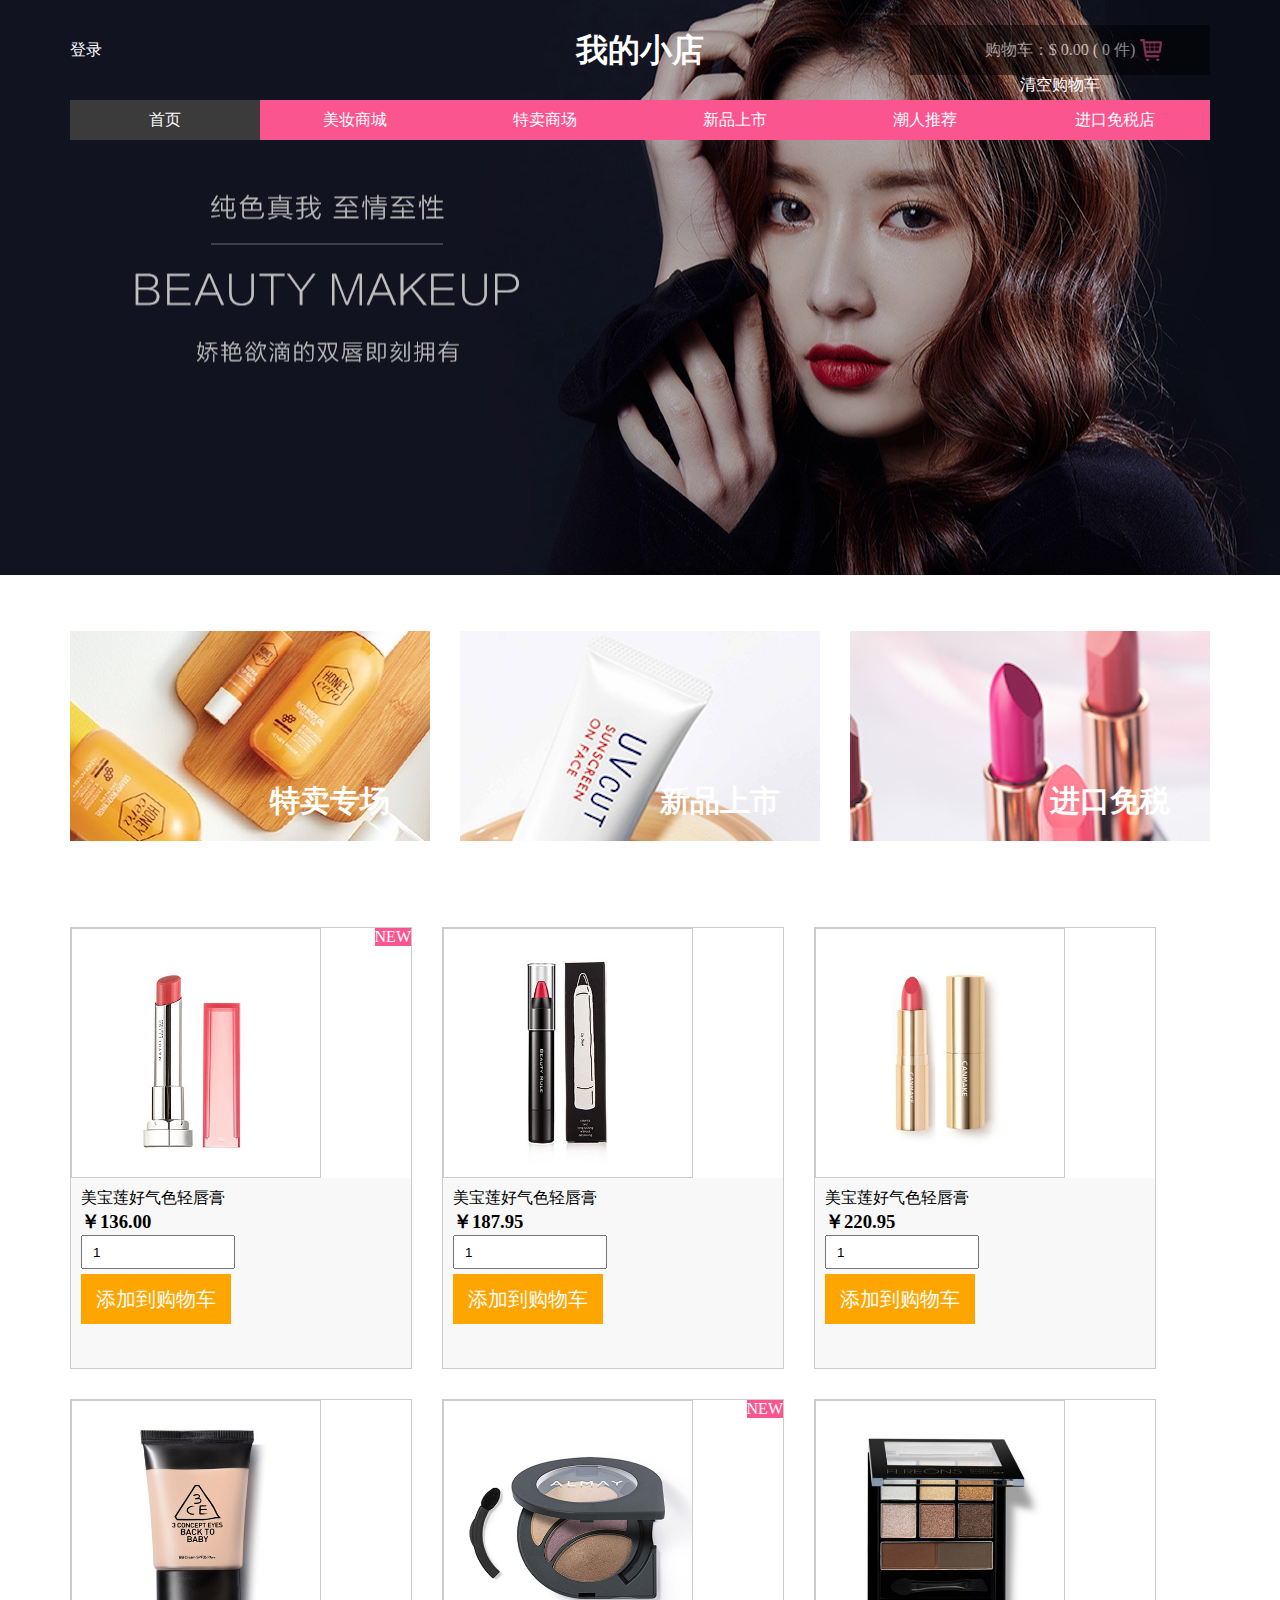
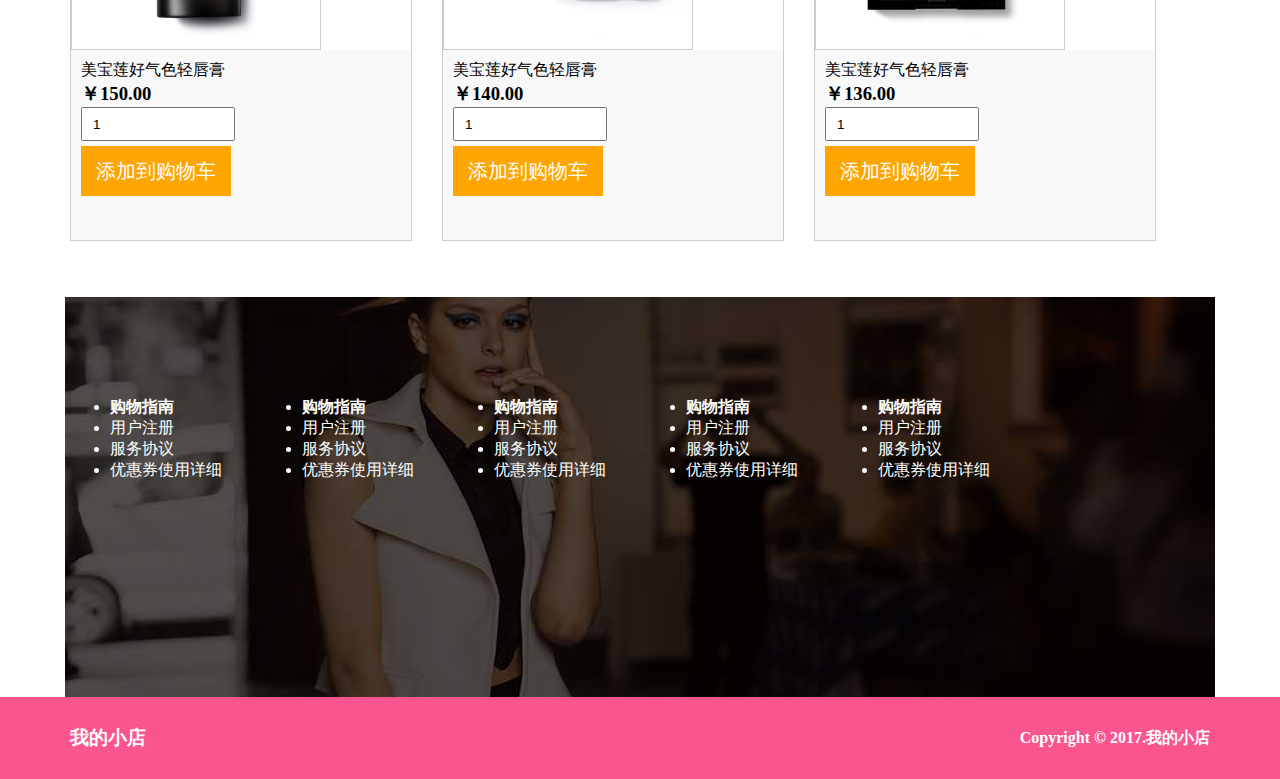
<file: html/index.html>
<!DOCTYPE html>
<html lang="en">
<head>
    <meta charset="UTF-8">
    <title>我的小店</title>
    <link rel="stylesheet" href="../css/common.css">
    <link rel="stylesheet" href="../css/index.css">
    <link rel="stylesheet" href="../css/Login.css"/>
    <link rel="stylesheet" href="../css/special-sale.css"/>
    <style type="text/css">
        p.normal {font-weight: normal}
        p.thick {font-weight: bold}
        p.thicker {font-weight: 900}
    </style>

</head>
<body>
<div id="header">
    <div class="wrapper">
        <div id="main-header">
            <div id="login" class="float">
                <a href="Login.html">登录</a>
            </div>
            <h1 class="float">我的小店</h1>
            <div id="cart" class="float">
                    <span>购物车：$
                        <span id="total-price">0.00</span>
                        (
                        <span id="total-count">0</span>
                        件)
                    </span>
                <!--<img src="img/cart.png" alt="">-->
            </div>
            <p>清空购物车</p>
        </div>
        <ul id="nav">
            <li class="selected"><a href="index.html">首页</a></li>
            <li id="makeup">
                <a href="">美妆商城</a>
                <div id="submenu">

                </div>
            </li>
            <li><a href="special-sale.html">特卖商场</a></li>
            <li><a href="">新品上市</a></li>
            <li><a href="">潮人推荐</a></li>
            <li><a href="">进口免税店</a></li>
        </ul>
    </div>
</div>
<div id="new-product">
    <div class="wrapper">
        <div class="sale bg1">
            <h4>特卖专场</h4>
        </div>
        <div class="sale bg2">
            <h4>新品上市</h4>
        </div>
        <div class="sale bg3">
            <h4>进口免税</h4>
        </div>
    </div>
</div>
<div id="product">
    <div class="wrapper">
        <div class="product-info">
            <img src="../img/bs1.jpg" alt="">
            <span class="new">NEW</span>
            <div class="product-detail">
                <p class="normal">美宝莲好气色轻唇膏</p>
                <h3>￥136.00</h3>
                <input type="text" value="1"><br>
                <button class="add">添加到购物车</button>
            </div>
        </div>
        <div class="product-info">
            <img src="../img/bs2.jpg" alt="">
            <span class="new"></span>
            <div class="product-detail">
                <p class="normal">美宝莲好气色轻唇膏</p>
                <h3>￥187.95</h3>
                <input type="text" value="1"><br>
                <button class="add">添加到购物车</button>
            </div>
        </div>
        <div class="product-info">
            <img src="../img/bs3.jpg" alt="">
            <span class="new"></span>
            <div class="product-detail">
                <p class="normal">美宝莲好气色轻唇膏</p>
                <h3>￥220.95</h3>
                <input type="text" value="1"><br>
                <button class="add">添加到购物车</button>
            </div>
        </div>
        <div class="product-info">
            <img src="../img/bs4.jpg" alt="">
            <span class="new"></span>
            <div class="product-detail">
                <p class="normal">美宝莲好气色轻唇膏</p>
                <h3>￥150.00</h3>
                <input type="text" value="1"><br>
                <button class="add">添加到购物车</button>
            </div>
        </div>
        <div class="product-info">
            <img src="../img/bs5.jpg" alt="">
            <span class="new">NEW</span>
            <div class="product-detail">
                <p class="normal">美宝莲好气色轻唇膏</p>
                <h3>￥140.00</h3>
                <input type="text" value="1"><br>
                <button class="add">添加到购物车</button>
            </div>
        </div>
        <div class="product-info">
            <img src="../img/bs6.jpg" alt="">
            <span class="new"></span>
            <div class="product-detail">
                <p class="normal">美宝莲好气色轻唇膏</p>
                <h3>￥136.00</h3>
                <input type="text" value="1"><br>
                <button class="add">添加到购物车</button>
            </div>
        </div>
    </div>
</div>
<div id="problem">
    <div class="wrapper">
        <ul class="problem-menu">
            <li><a href="" class="menu-bold">购物指南</a></li>
            <li><a href="">用户注册</a></li>
            <li><a href="">服务协议</a></li>
            <li><a href="">优惠券使用详细</a></li>
        </ul>
        <ul class="problem-menu">
            <li><a href="" class="menu-bold">购物指南</a></li>
            <li><a href="">用户注册</a></li>
            <li><a href="">服务协议</a></li>
            <li><a href="">优惠券使用详细</a></li>
        </ul>
        <ul class="problem-menu">
            <li><a href="" class="menu-bold">购物指南</a></li>
            <li><a href="">用户注册</a></li>
            <li><a href="">服务协议</a></li>
            <li><a href="">优惠券使用详细</a></li>
        </ul>
        <ul class="problem-menu">
            <li><a href="" class="menu-bold">购物指南</a></li>
            <li><a href="">用户注册</a></li>
            <li><a href="">服务协议</a></li>
            <li><a href="">优惠券使用详细</a></li>
        </ul>
        <ul class="problem-menu">
            <li><a href="" class="menu-bold">购物指南</a></li>
            <li><a href="">用户注册</a></li>
            <li><a href="">服务协议</a></li>
            <li><a href="">优惠券使用详细</a></li>
        </ul>
    </div>
</div>
<div id="footer">
    <div class="wrapper">
        <h3>我的小店</h3>
        <h4>Copyright © 2017.我的小店</h4>
    </div>
</div>

</body>
</html>
</file>
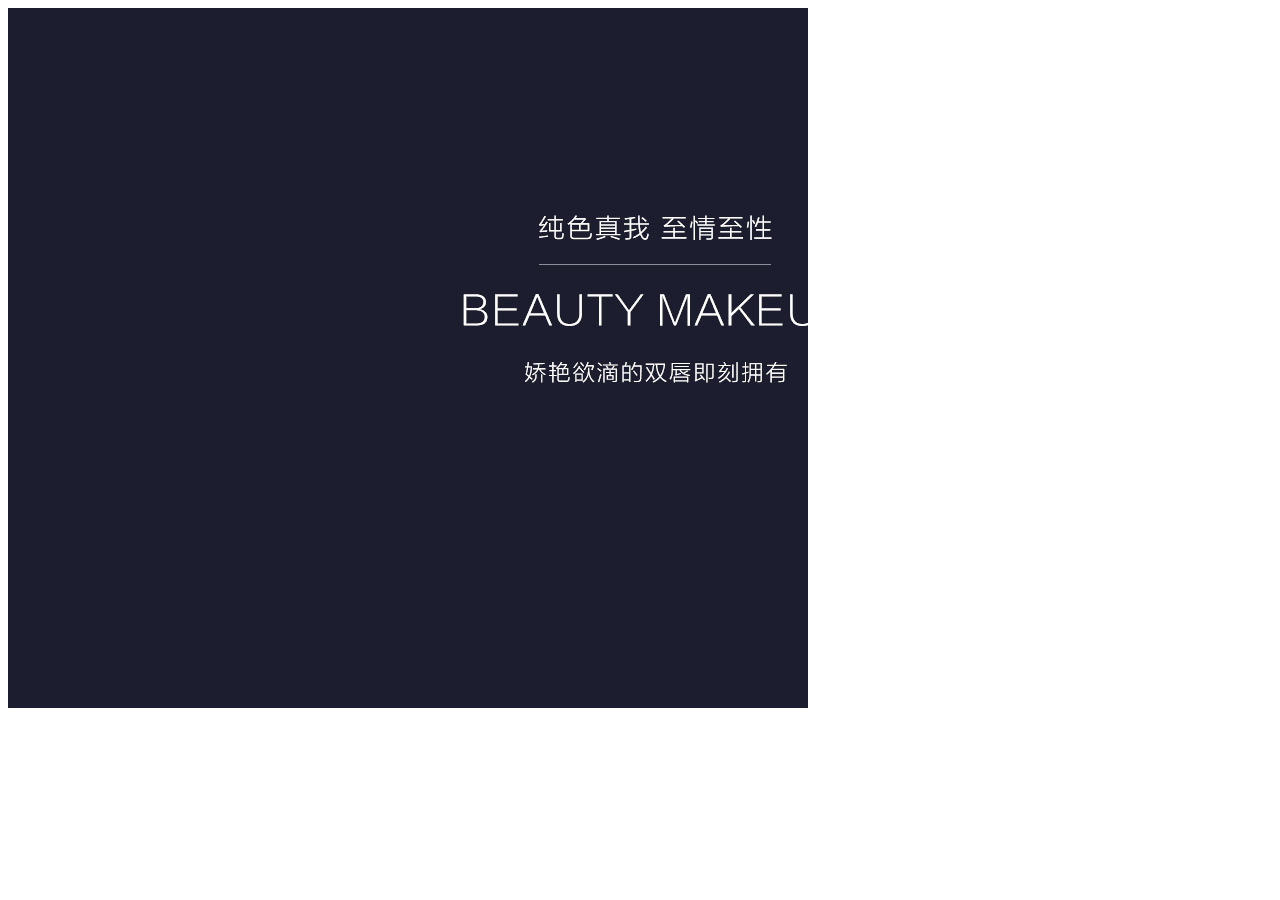
<file: html/background.html>
<!DOCTYPE html>
<html lang="en">
<head>
    <meta charset="UTF-8">
    <title>Title</title>
    <style>
        #div1{
            width: 800px;
            height: 700px;
            background: url("../img/banner.jpg");
        }
    </style>
</head>
<body>
    <div id="div1"></div>
</body>
</html>
</file>
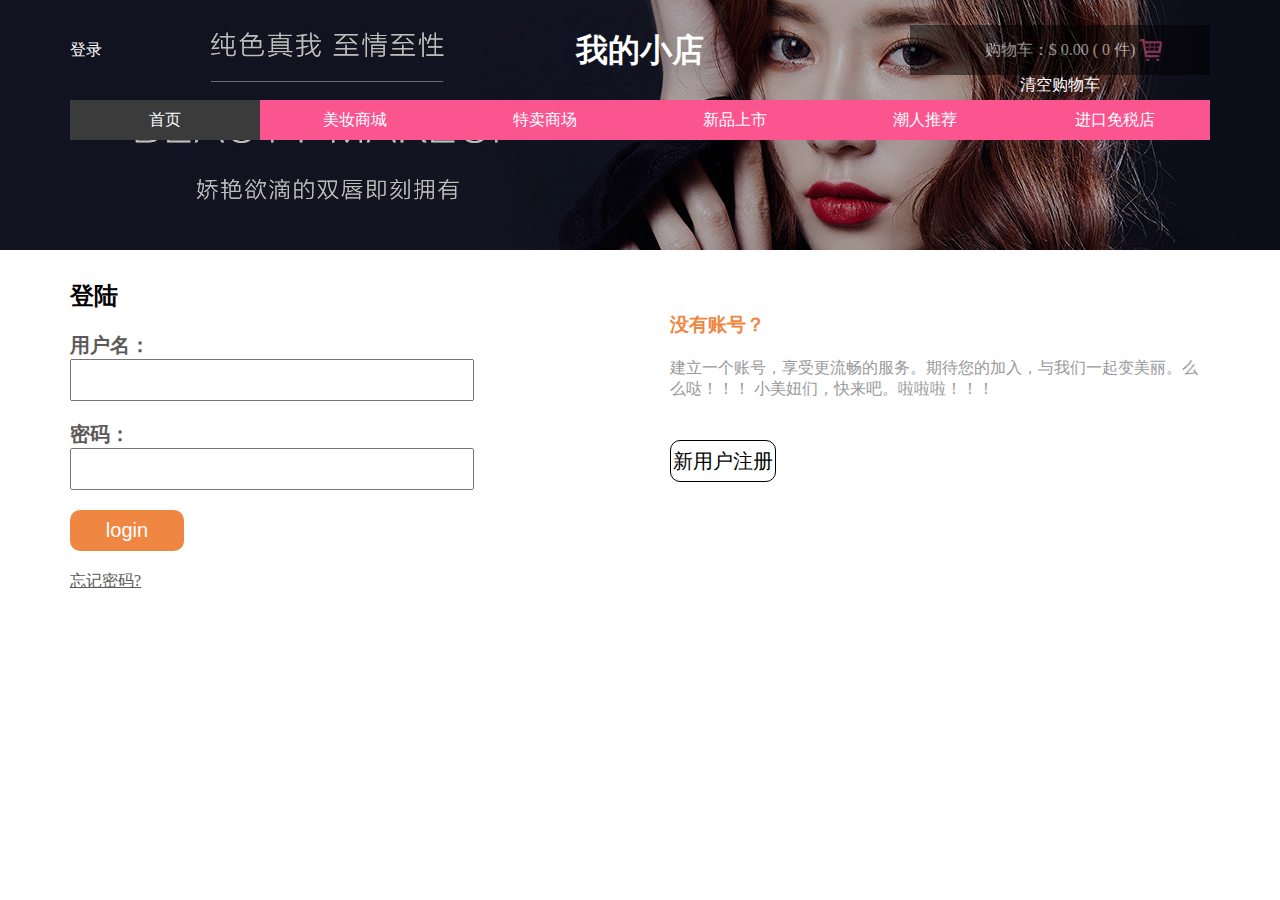
<file: html/Login.html>
<!DOCTYPE html>
<html lang="en">
<head>
    <meta charset="UTF-8">
    <title>Title</title>
    <link rel="stylesheet" href="../css/common.css">
    <link rel="stylesheet" href="../css/Login.css">
</head>
<body>
<div id="header">
    <div class="wrapper">
        <div id="main-header">
            <div id="login" class="float">
                <a href="Login.html">登录</a>
            </div>
            <h1 class="float">我的小店</h1>
            <div id="cart" class="float">
                    <span>购物车：$
                        <span id="total-price">0.00</span>
                        (
                        <span id="total-count">0</span>
                        件)
                    </span>
                <!--<img src="img/cart.png" alt="">-->
            </div>
            <p>清空购物车</p>
        </div>
        <ul id="nav">
            <li class="selected"><a href="index.html">首页</a></li>
            <li id="makeup">
                <a href="">美妆商城</a>
                <div id="submenu">

                </div>
            </li>
            <li><a href="special-sale.html">特卖商场</a></li>
            <li><a href="">新品上市</a></li>
            <li><a href="">潮人推荐</a></li>
            <li><a href="">进口免税店</a></li>
        </ul>
    </div>
</div>
<div id="login-container">
    <div class="wrapper">
        <h2>登陆</h2>
        <form action="">
            <label>
                <h5>用户名：</h5>
                <input type="text">
            </label>
            <label>
                <h5>密码：</h5>
                <input type="password">
            </label>
            <input type="submit" value="login" class="btn">
            <br>
            <a href="" id="forget">忘记密码?</a>
        </form>
        <div id="register">
            <h3>没有账号？</h3>
            <p>
                建立一个账号，享受更流畅的服务。期待您的加入，与我们一起变美丽。么么哒！！！ 小美妞们，快来吧。啦啦啦！！！
            </p>
            <button class="btn">新用户注册</button>
        </div>
    </div>

</div>
</body>
</html>
</file>
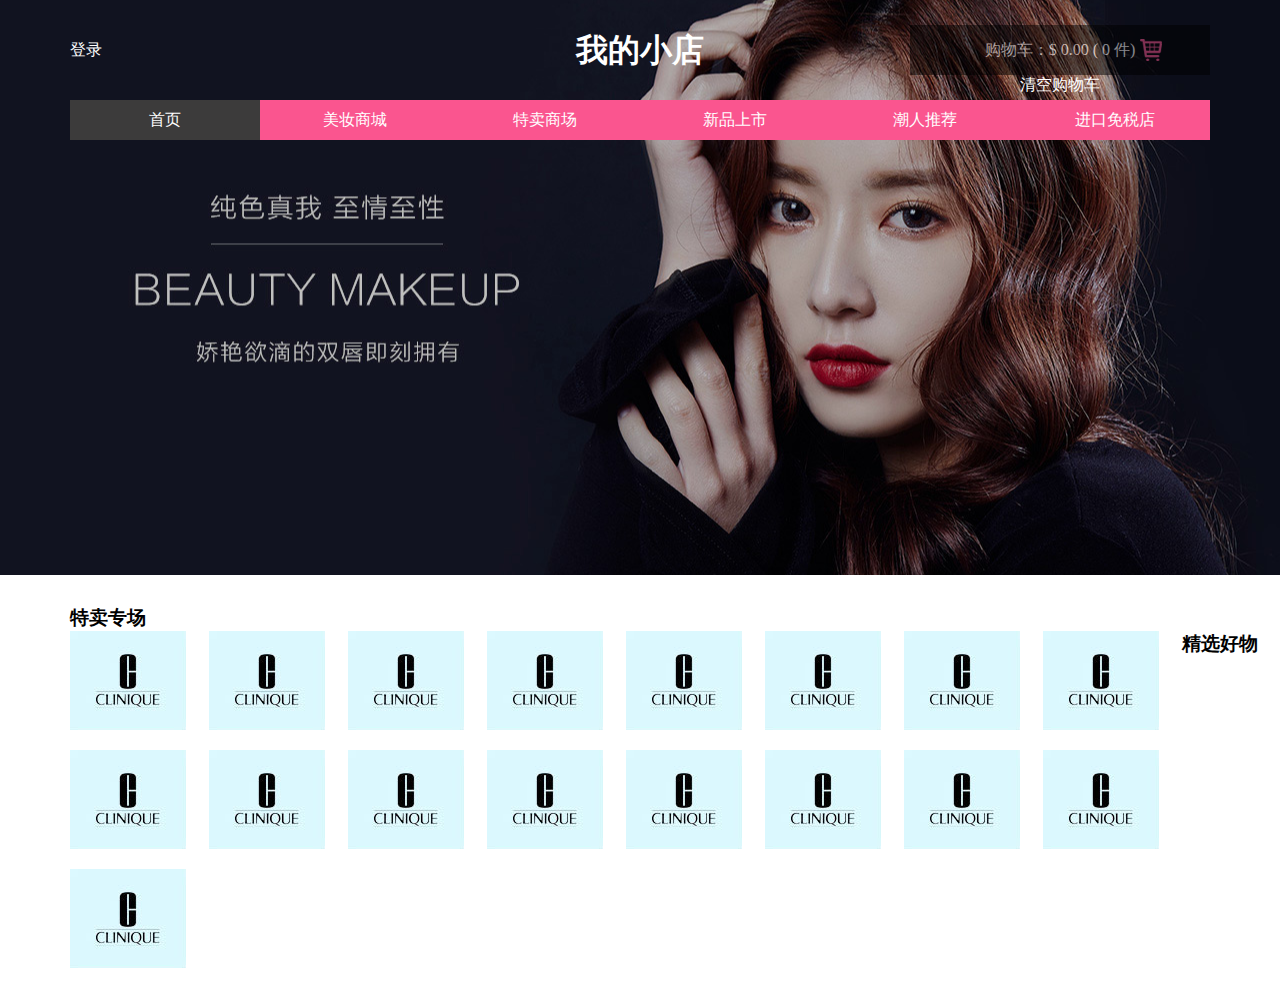
<file: html/special-sale.html>
<!DOCTYPE html>
<html lang="en">
<head>
    <meta charset="UTF-8">
    <title>Title</title>
    <link rel="stylesheet" href="../css/common.css">
    <link rel="stylesheet" href="../css/special-sale.css">
</head>
<body>
<div id="header">
    <div class="wrapper">
        <div id="main-header">
            <div id="login" class="float">
                <a href="Login.html">登录</a>
            </div>
            <h1 class="float">我的小店</h1>
            <div id="cart" class="float">
                            <span>购物车：$
                                <span id="total-price">0.00</span>
                                (
                                <span id="total-count">0</span>
                                件)
                            </span>
                <!--<img src="img/cart.png" alt="">-->
            </div>
            <p>清空购物车</p>
        </div>
        <ul id="nav">
            <li class="selected"><a href="index.html">首页</a></li>
            <li id="makeup">
                <a href="">美妆商城</a>
                <div id="submenu">

                </div>
            </li>
            <li><a href="special-sale.html">特卖商场</a></li>
            <li><a href="">新品上市</a></li>
            <li><a href="">潮人推荐</a></li>
            <li><a href="">进口免税店</a></li>
        </ul>
    </div>
</div>
<div id="brand">
    <div class="wrapper">
        <h3>特卖专场</h3>
        <a href=""><img src="../img/remen_18.jpg" alt=""></a>
        <a href=""><img src="../img/remen_18.jpg" alt=""></a>
        <a href=""><img src="../img/remen_18.jpg" alt=""></a>
        <a href=""><img src="../img/remen_18.jpg" alt=""></a>
        <a href=""><img src="../img/remen_18.jpg" alt=""></a>
        <a href=""><img src="../img/remen_18.jpg" alt=""></a>
        <a href=""><img src="../img/remen_18.jpg" alt=""></a>
        <a href=""><img src="../img/remen_18.jpg" alt=""></a>
        <a href=""><img src="../img/remen_18.jpg" alt=""></a>
        <a href=""><img src="../img/remen_18.jpg" alt=""></a>
        <a href=""><img src="../img/remen_18.jpg" alt=""></a>
        <a href=""><img src="../img/remen_18.jpg" alt=""></a>
        <a href=""><img src="../img/remen_18.jpg" alt=""></a>
        <a href=""><img src="../img/remen_18.jpg" alt=""></a>
        <a href=""><img src="../img/remen_18.jpg" alt=""></a>
        <a href=""><img src="../img/remen_18.jpg" alt=""></a>
        <a href=""><img src="../img/remen_18.jpg" alt=""></a>
    </div>


</div>
<div id="good">
    <h3>精选好物</h3>

</div>
</body>
</html>
</file>
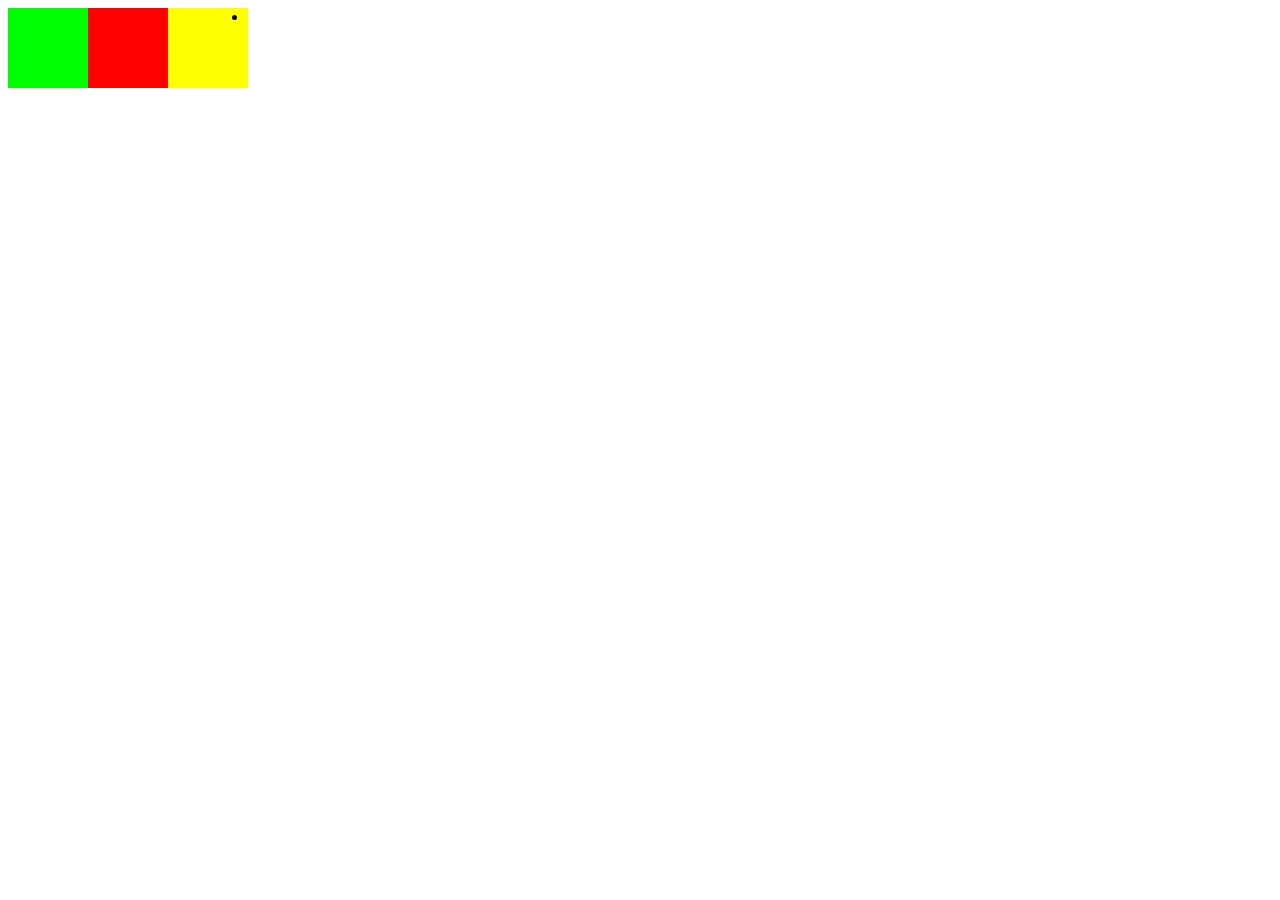
<file: html/浮动.html>
<!DOCTYPE html>
<html>
<head lang="en">
    <meta charset="UTF-8">
    <title></title>
    <style>
        div{
            width: 80px;
            height: 80px;
            float: left;}


        #div1{
            background: #00ff00;

        }
        #div2{
            background: #ff0000;
        }
        #div3{
            background: #ffff00;
        }
    </style>
</head>
<body>
<div id="div1"></div>
<div id="div2"></div>
<div id="div3"></div>
    <li>

    </li>

</body>
</html>

<!--
float:left/right;
浮动：浮动的元素空间释放，脱离文档流、
clear:left/right/both 清除浮动
元素塌陷：子元素脱离文档流，父元素没有高度
1.给父元素固定高度
2.给父元素也浮动
-->
</file>
<file: css/common.css>
/* css���ÿ�ʼ */
*{
    margin: 0;
    padding: 0;
}
a{
    text-decoration: none;
}
img{
    border: 0;
}
li{
    list-style: none;
}
/* css���ý��� */

.wrapper{
    width: 1140px;
    height: 100%;
    /*background: #cccccc;*/
    margin: 0 auto;
}

/*  header��ʼ  */
#header{
    background: url(../img/banner.jpg) no-repeat center;
    height: 600px;
}
#login a:hover{
    text-decoration: underline;
    /*border-bottom: 1px solid #fff;*/
}
#login, #header h1{
    color: #fff;
    width: 380px;
}
#login a{
    color: #fff;
}
#main-header #cart{
    width: 260px;
    height: 30px;
    background: #000 url(../img/cart.png) 230px center no-repeat;
    opacity: .5;/* ȡֵ��Χ0~1 */
    filter: alpha(opacity=50);/* ie��  ȡֵ��Χ0~100 */
    color: #fff;
    text-align: center;
    padding: 10px 20px;
    cursor: pointer;
    margin-top: 25px;
    line-height: 30px;
    float: right;
}
#header img{
    vertical-align: middle;
}
#header .float{
    float: left;
}
#header h1.float{
    text-align: center;
}
#main-header{
    height: 100px;
    line-height: 100px;
    position: relative;
}
#header ul{
    width: 1140px;
    height: 40px;
}
#nav li{
    width: 190px;
    height: 40px;
    background: #fa558f;
    float: left;
    text-align: center;
    line-height: 40px;
}
#nav li:hover{
    background: #3c3b3b;
}
#nav a{
    color: #fff;
    width: 100%;
    height: 100%;
    display: block;
}
#nav .selected{
    background: #3c3b3b;
}
#submenu{
    width: 1140px;
    height: 300px;
    background: #ccc;
    margin-left: -190px;
    display: none;
    position: relative;
    z-index: 1;
}
#makeup:hover #submenu{
    display: block;
}
#main-header p{
    color: #fff;
    position: absolute;
    right: 110px;
    top: 35px;
}

/*  header����  */
</file>
<file: css/index.css>
/*  new-product��ʼ  */
#new-product{
    margin-top: 56px;
    height: 266px;
}
#new-product .sale{
    width: 360px;
    height: 210px;
    /*position: relative;
    top: 0;
    left: 0;*/
    background-repeat:  no-repeat;
    float: left;
    margin-right: 30px;
}
#new-product .bg1{
    background-image: url(../img/bg1.jpg);
}
#new-product .bg2{
    background-image: url(../img/bg2.jpg);
}
#new-product .bg3{
    background-image: url(../img/bg3.jpg);
    margin-right: 0;
}
#new-product .sale h4{
    /*position: absolute;
    right: 50px;
    bottom: 50px;*/
    margin-top: 150px;
    margin-left: 200px;
    color: #fff;
    font-size: 30px;/* �����С */
}
/*  new-product����  */

/* product��ʼ */
#product{
    height: 1000px;
}
.product-info{
    width: 340px;
    height: 440px;
    border: 1px solid #ccc;
    float: left;
    margin-right: 30px;
    margin-top: 30px;
}

.product-info img{
    width: 248px;
    height: 248px;
    border: 1px solid #ccc;
    vertical-align: bottom;
}
.product-info .new{
    background: #fa558f;
    color: #fff;
    float: right;
}
.product-detail{
    background: #f8f8f8;
    height: 180px;
    /*width: 340px;*/
    padding-left: 10px;
    padding-top: 10px;
}
.product-detail h3{
    /*margin-top: 10px;*/
}
.add{
    width: 150px;
    height: 50px;
    background: orange;
    color: #fff;
    border: 0;
    margin-top: 5px;
    font-size: 20px;
}
.product-detail input{
    width: 150px;
    height: 30px;
    text-indent: 10px;
    outline: none;
}

/* product���� */

/* problem��ʼ */
#problem{
    height: 400px;
    background: url(../img/banner2.jpg) no-repeat center;
}
#problem .wrapper{
    width: 1140px;
}

.problem-menu{
    padding-left: 40px;
    float: left;
    margin-right: 40px;
    margin-top: 100px;
}
.problem-menu li{
    list-style: disc;
    color: #fff;
}
.problem-menu li a{
    color: #fff;
}
.problem-menu li a:hover{
    text-decoration: underline;
}
.menu-bold{
    font-weight: bolder;
}

/* problem���� */

/* footer��ʼ */
#footer{
    height: 82px;
    background: #fa558f;
    line-height: 82px;
}
#footer h3, #footer h4{
    color: #fff;
}
#footer h3{
    float: left;
}
#footer h4{
    float: right;
}
/* footer���� */
</file>
<file: css/Login.css>
#header{
    background: url(../img/banner33.jpg) no-repeat center;
    height: 250px;
}
#login-container{
    margin-top: 30px;
}
#login-container form{
    width: 570px;
    height: 290px;
    float: left;
}
#login-container h5{
    color: #5d5959;
    font-size: 20px;
}
#login-container label{
    margin-top: 20px;
    display: block;
}
#login-container label input{
    width: 400px;
    height: 38px;
    outline: none;
    text-indent: 10px;
    font-size: 20px;
}
/* ����ѡ���� */
#login-container input[value="login"]{
    width: 114px;
    height: 41px;
    background: #EF8743;
    color: #fff;

}
#login-container .btn{
    font-size: 20px;
    border: 0;
    border-radius: 10px;/* css3���ԣ��߿�Բ�ǣ��м��������� */
    cursor: pointer;
    margin-top: 20px;
}
#login-container .btn:hover {
    border: 1px solid #000;
}
#login-container input[value="login"]:hover {
    background: #ffffff;
    color: #000;
}
#forget{
    color: #5d5959;
    text-decoration: underline;
    margin-top: 20px;
    display: block;
}
#register{
    width: 540px;
    float: right;
}
#register h3{
    color: #EF8743;
}
#register p{
    color: #999;
    margin: 20px 0;
}
#register .btn{
    width: 106px;
    height: 42px;
    background: #fff;
    border: 1px solid #000;
}
#register .btn:hover {
    background: #EF8743;
    border-color: #EF8743;
    color: #fff;
}
</file>
<file: css/special-sale.css>
#header{
    background: url(../img/banner33.jpg) no-repeat center;
    height: 575px;
}
#brand{
    margin-top: 30px;
}
#brand a{
    float: left;
    width: 116px;
    height: 99px;
    margin-right: 23px;
    margin-bottom: 20px;
}
#brand img{

}
</file>
